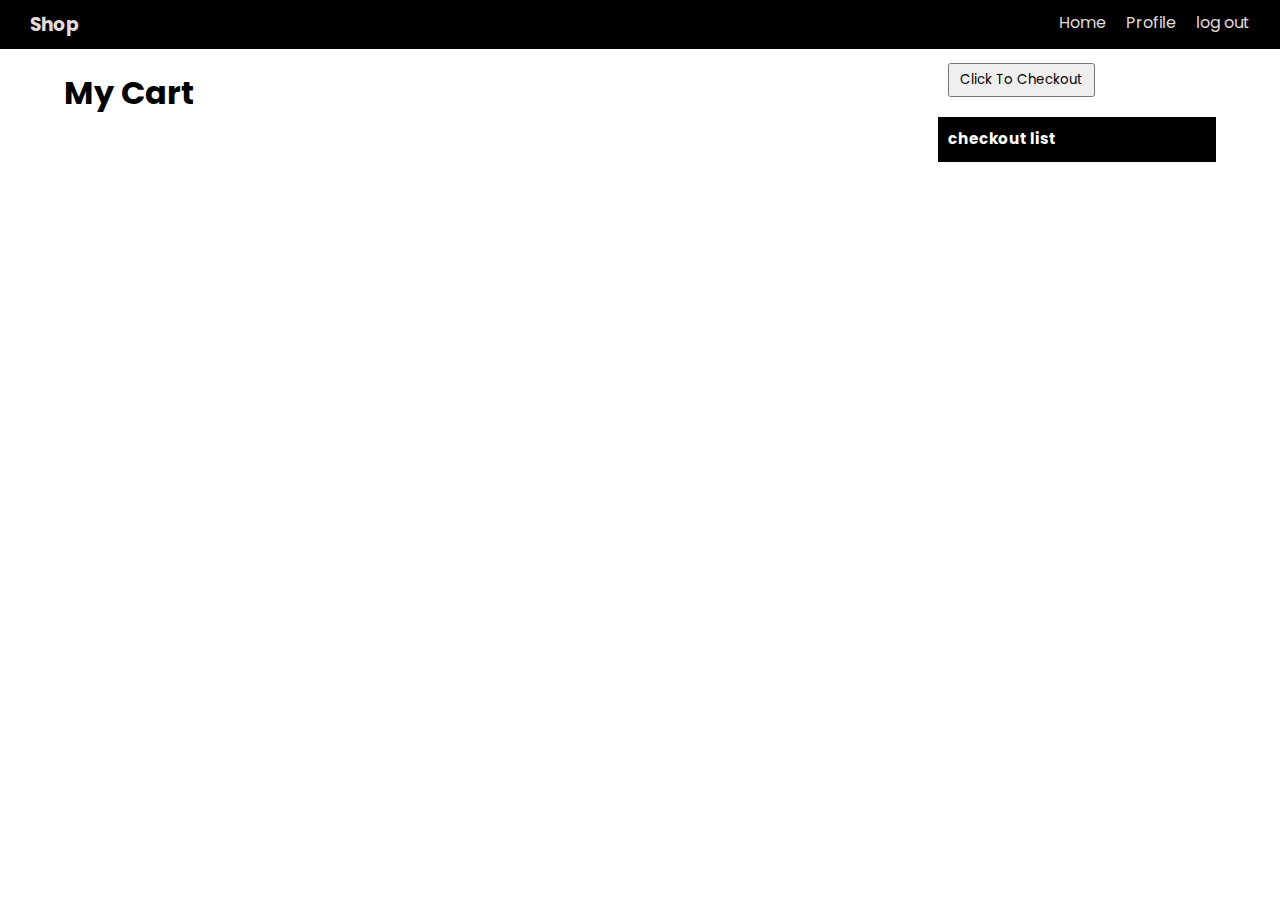
<file: mycart/index.html>
<!DOCTYPE html>
<html lang="en">
<head>
    <meta charset="UTF-8">
    <meta http-equiv="X-UA-Compatible" content="IE=edge">
    <meta name="viewport" content="width=device-width, initial-scale=1.0">
    <link rel="preconnect" href="https://fonts.googleapis.com">
<link rel="preconnect" href="https://fonts.gstatic.com" crossorigin>
<link href="https://fonts.googleapis.com/css2?family=Poppins:wght@300&display=swap" rel="stylesheet">
<link rel="stylesheet" href="style.css">
    <title>Document</title>
</head>
<body>
    <div class="container">
        <nav>
            <div class="navbar">
                <div class="left-side"><h3><a href="../shop/shop.html">Shop</a></h3></div>
                <div class="right-side">
                    <a href="../shop/shop.html">Home</a>
                    <a href="../profile/index.html">Profile</a>
                    <a href="../index.html">log out</a>
                </div>
            </div>
        </nav>
        <div class="secondpart">
            <div class="heading">
                <h1>My Cart</h1>
            </div>
            <div class="main">
                <div class="mycart">
                    
                    
                </div>
                <div class="checkpage">
                    <h3>checkout list</h3>
                    <div class="checkout">
                    
                        
                    
                    </div>
                    <div id="pricetag">
                        <p id="total"></p>
                        <button id="clickcheckout">Click To Checkout</button>
                    </div>
                    
                </div>
                
            </div>
            
        </div>
        
        
    </div>

    <script src="https://checkout.razorpay.com/v1/checkout.js"></script>
    <script src="./script.js"></script>
</body>
</html>
</file>
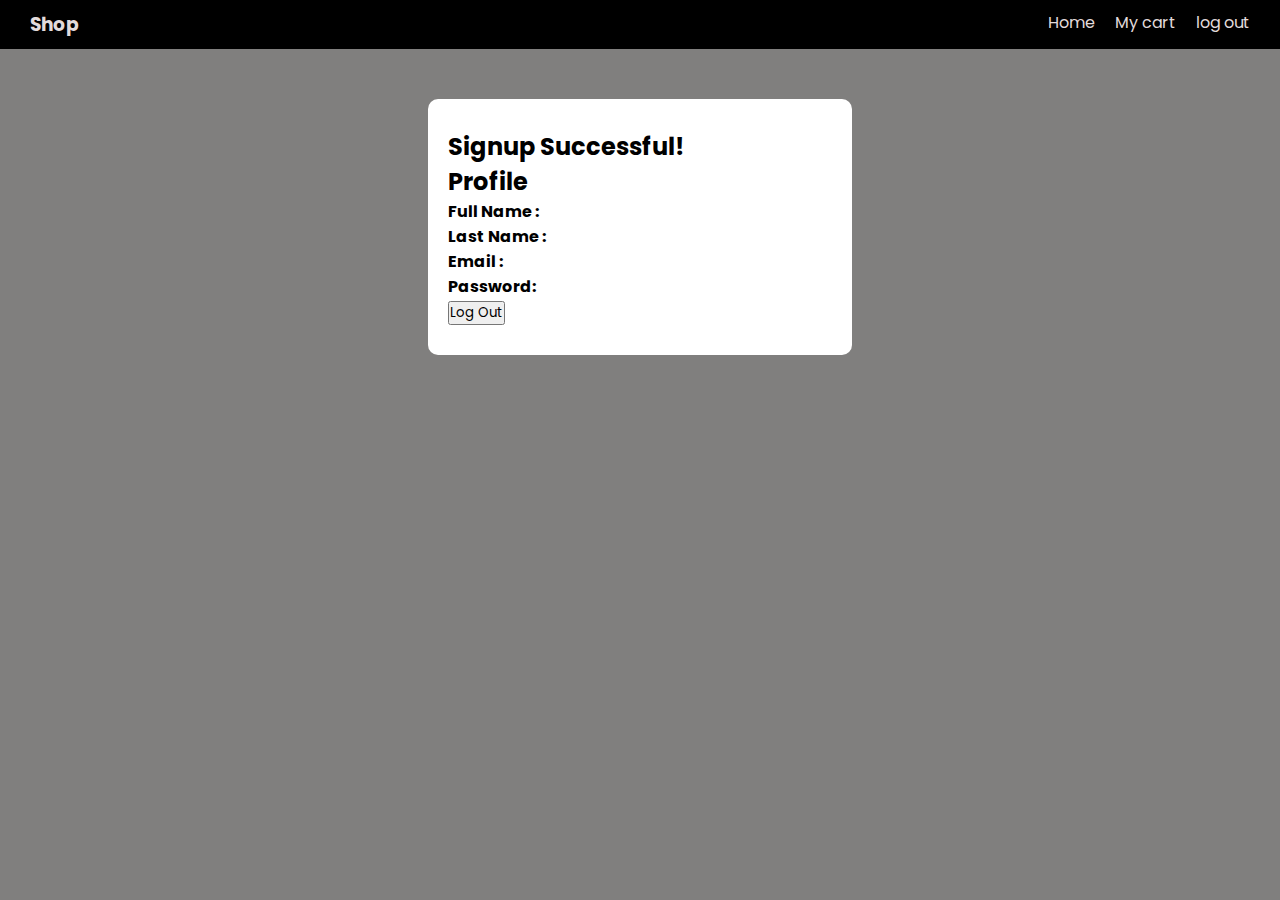
<file: profile/index.html>
<!DOCTYPE html>
<html lang="en">
<head>
    <meta charset="UTF-8">
    <meta http-equiv="X-UA-Compatible" content="IE=edge">
    <meta name="viewport" content="width=device-width, initial-scale=1.0">
    <link rel="preconnect" href="https://fonts.googleapis.com">
<link rel="preconnect" href="https://fonts.gstatic.com" crossorigin>
<link href="https://fonts.googleapis.com/css2?family=Poppins:wght@300&display=swap" rel="stylesheet">
<link rel="stylesheet" href="style.css">
    <title>Document</title>
</head>
<body>
    <nav>
        <div class="navbar">
            <div class="left-side"><h3><a href="../shop/shop.html">Shop</a></h3></div>
            <div class="right-side">
                <a href="../shop/shop.html">Home</a>
                <a href="../mycart/index.html">My cart</a>
                <a href="../index.html">log out</a>
            </div>
        </div>
    </nav>
   <div class="container">
    
        <h2 id="s">Signup Successful!</h2>
        <div class="profile">
            <h2>Profile</h2>
            <div class="fullname a">
                <h4>Full Name : </h4><span id="fname"></span>
            </div>
            <div class="lastname a">
                <h4>Last Name : </h4><span id="lname"></span>
            </div>
            <div class="fullemail a">
                <h4>Email : </h4><span id="email"></span>
            </div>
            <div class="password a">
                <h4>Password: </h4><span id="password"></span>
            </div>
            <button id="logbtn">Log Out</button>
        </div>
        
   </div>

    <script src="./script.js"></script>
</body>
</html>
</file>
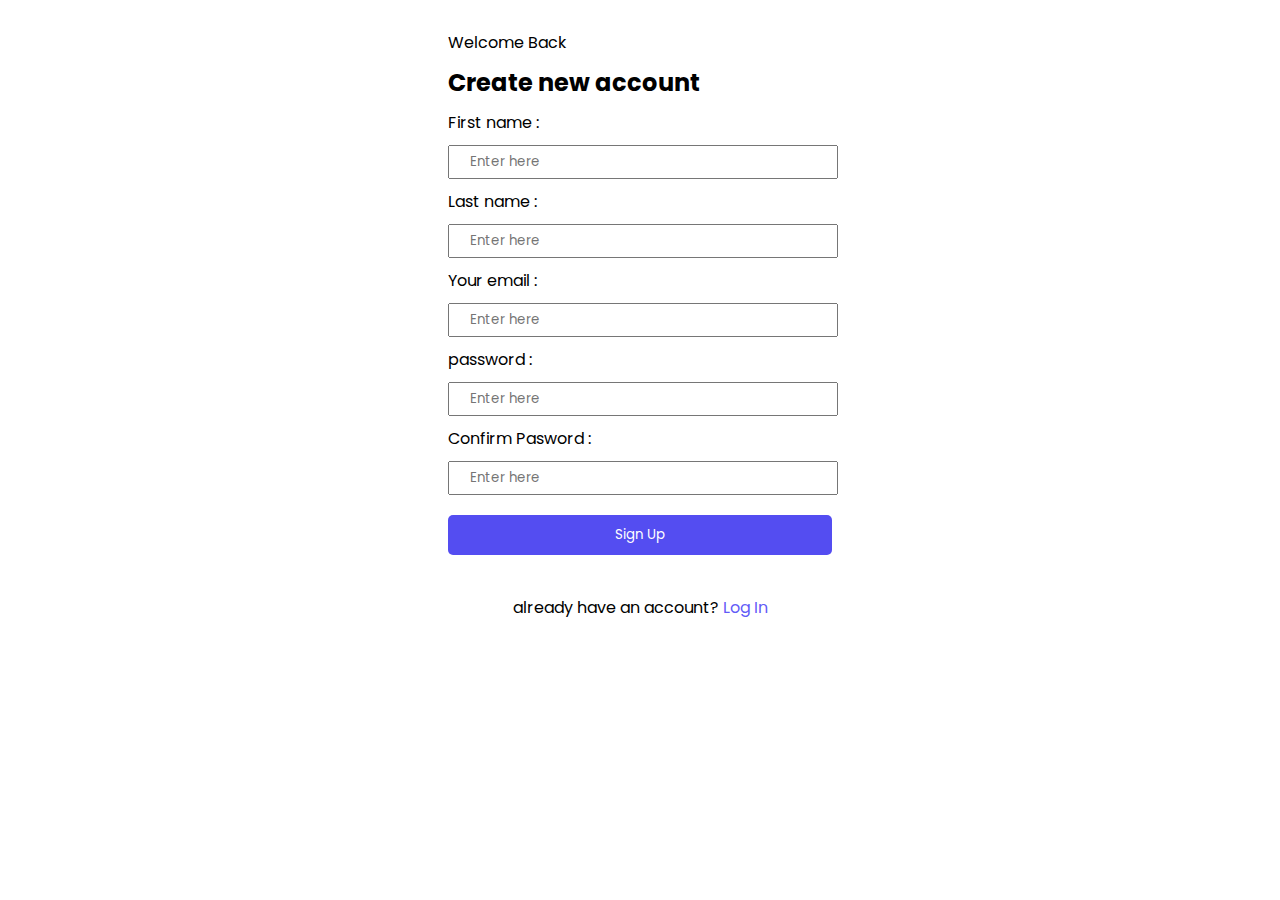
<file: signup/index.html>
<!DOCTYPE html>
<html lang="en">
<head>
    <meta charset="UTF-8">
    <meta http-equiv="X-UA-Compatible" content="IE=edge">
    <meta name="viewport" content="width=device-width, initial-scale=1.0">
    <link rel="preconnect" href="https://fonts.googleapis.com">
    <link rel="preconnect" href="https://fonts.gstatic.com" crossorigin>
    <link href="https://fonts.googleapis.com/css2?family=Poppins:wght@300&display=swap" rel="stylesheet">
    <link rel="stylesheet" href="style.css">
    <title>Document</title>
</head>
<body>
    <div class="container">
        <form class="signuppage">

           

            <p>Welcome Back</p>
            <h2 id="sign">Create new account</h2>
    
            <label for="name">First name :</label>
            <input type="text" id="firstName" class="fname" placeholder="Enter here">
            <label for="name">Last name :</label>
            <input type="text" id="lastName" class="lname" placeholder="Enter here">
            <label for="email">Your email :</label>
            <input type="email" id="email" class="email" placeholder="Enter here">
            <label for="password">password :</label>
            <input type="password" id="password" class="pass" placeholder="Enter here">
            <label for="cpassword">Confirm Pasword :</label>
            <input type="password" id="confirmPassword" class="cpass" placeholder="Enter here">
    
            <button type="button" id="signupBtn">Sign Up</button>
    
            
        </form>
        <div class="bottom">
             <div id="error-message" style="color: red;"></div>
        <p>already have an account?<span id="loginRedirect"> Log In</span></p>
        </div>
        
    </div>

    <script src="./script.js"></script>
</body>
</html>
</file>
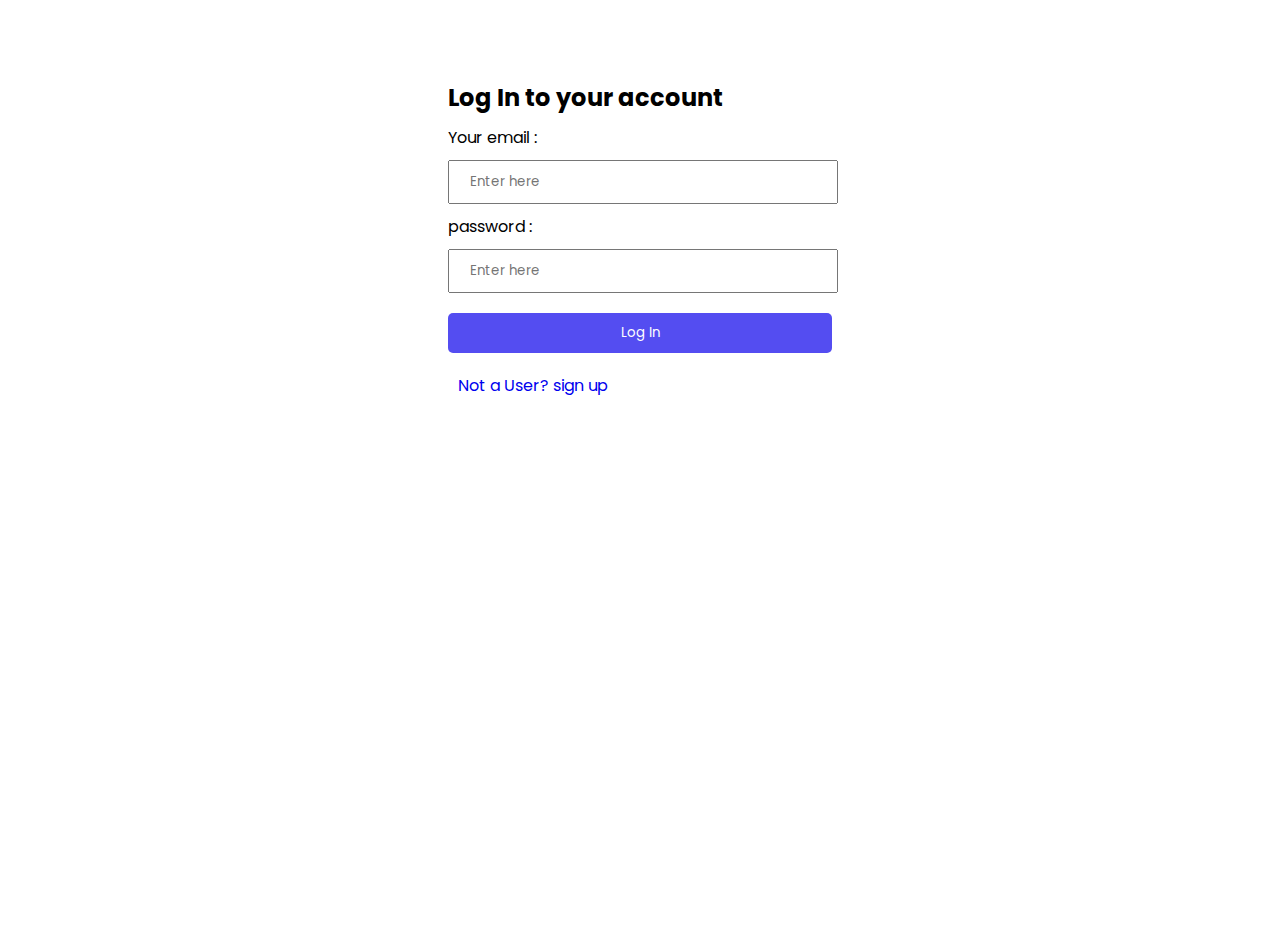
<file: login/login.html>
<!DOCTYPE html>
<html lang="en">
<head>
    <meta charset="UTF-8">
    <meta http-equiv="X-UA-Compatible" content="IE=edge">
    <meta name="viewport" content="width=device-width, initial-scale=1.0">
    <link rel="preconnect" href="https://fonts.googleapis.com">
    <link rel="preconnect" href="https://fonts.gstatic.com" crossorigin>
    <link href="https://fonts.googleapis.com/css2?family=Poppins:wght@300&display=swap" rel="stylesheet">
    <link rel="stylesheet" href="style.css">
    <title>Document</title>
</head>
<body>
    <div class="container">
        <form class="signuppage">

           
            <h2 id="sign">Log In to your account</h2>
    
        
            <label for="email">Your email :</label>
            <input type="email" id="email" class="email" placeholder="Enter here">
            <label for="password">password :</label>
            <input type="password" id="password" class="pass" placeholder="Enter here">
    
            <button type="button" id="signupbtn">Log In</button>
    
            <a href="../signup/index.html" id="signUpRedirect">Not a User? sign up</a>
        
    </div>

    <script src="./script.js"></script>
</body>
</html>
</file>
<file: mycart/style.css>
*{
    margin: 0;
    padding: 0;
    font-family: 'Poppins', sans-serif;
}

/* container */
.secondpart{
    width: 90%;
    margin: 20px auto;
}
/* navbar */
.navbar{
    position: sticky;
    background-color: black;
    display: flex;
    justify-content: space-between;
    padding: 10px 30px;
    
}
.navbar a{
    color: white;
    text-decoration: none;
    color: rgb(226, 219, 219);
}
.right-side{
    display: flex;
    gap: 20px;
    color: rgb(178,178,178);
}
.right-side a{
    text-decoration: none;
}


/* main  */
.main{
    display: flex;
}
/* cart */
.mycart{
    display: grid;
    grid-template-columns: repeat(3, 1fr);
    margin: 20px 50px;
    gap: 20px;
    width: 75%;
}
#removecart{
    background-color: black;
    color: white;
    padding: 7px;
    border: none;
    width: 100%;
    cursor: pointer;
}

.cart{
    border: 1px solid black;
}
.img2{
    width: 100px;
}

/* checkout */
.checkpage{
    position: relative;
    display: flex;
    flex-direction: column;
    background-color: black;
    color: white;
    width: 25%;
    font-size: 13px;
    padding: 10px 10px;
}
#pricetag{
   position: absolute;
   font-size: 20px;
   color: red;
   bottom: 50px;
   height: 50px; 
}
#clickcheckout{
    padding: 5px 10px;
    width: 100%;
}
#clickcheckout:hover{
    background-color: red;
    color: white;
    border: none;
    border-radius: 5px;
}
.checkout{
    
    border: 1px solid black;
    display: flex;
    flex-direction: column;
    gap: 10px;
}
.list{
    display: flex;
    justify-content: space-between;
}
</file>
<file: profile/style.css>
*{
    margin: 0;
    padding: 0;
    font-family: 'Poppins', sans-serif;
}
body{
    height: 100vh;
    background-color: rgb(128, 127, 126);
  }
#error-message{
    margin-top: 10px;
}.navbar{
    position: sticky;
    background-color: black;
    display: flex;
    justify-content: space-between;
    padding: 10px 30px;
    
}
.navbar a{
    color: white;
    text-decoration: none;
    color: rgb(226, 219, 219);
}
.right-side{
    display: flex;
    gap: 20px;
    color: rgb(178,178,178);
}
.right-side a{
    text-decoration: none;
}

.container{
    width: 30%;
    border-radius: 10px;
    margin-top: 50px;
    margin-left:auto;
    margin-right: auto;
  padding: 30px 20px;
  background-color: white;
}
.signuppage{
    display: flex;
    flex-direction: column;
    gap: 10px;
}
input{
    width: 90%;
    padding: 5px 20px;
}
#signupbtn{
    margin-top: 10px;
   width: 100%;
   padding: 10px;
   background-color: #544df1;
   border: none;
   border-radius: 5px;
   color: white;
   cursor: pointer;
}
.bottom{
    display: flex;
    gap: 30px;
    flex-direction: column;
    align-items: center;
}
.signup, .err{
    margin-top: 10px;
    color: #625bf7;
}
</file>
<file: signup/style.css>
*{
    margin: 0;
    padding: 0;
    font-family: 'Poppins', sans-serif;
}
body{
    height: 100vh;
   
   
  }
#error-message{
    margin-top: 10px;
}
.container{
    width: 30%;
    border-radius: 10px;
    margin-left:auto;
    margin-right: auto;
  padding: 30px 20px;
  background-color: white;
}
.signuppage{
    display: flex;
    flex-direction: column;
    gap: 10px;
}
input{
    width: 90%;
    padding: 5px 20px;
}
#signupBtn{
    margin-top: 10px;
   width: 100%;
   padding: 10px;
   background-color: #544df1;
   border: none;
   border-radius: 5px;
   color: white;
   cursor: pointer;
}
.bottom{
    display: flex;
    gap: 30px;
    flex-direction: column;
    align-items: center;
}
#loginRedirect, .err{
    margin-top: 10px;
    color: #625bf7;
}
</file>
<file: login/style.css>
*{
    margin: 0;
    padding: 0;
    font-family: 'Poppins', sans-serif;
}
body{
    height: 100vh;
   
  }
#error-message{
    margin-top: 10px;
}
.container{
    width: 30%;
    border-radius: 10px;
    margin-top: 50px;
    margin-left:auto;
    margin-right: auto;
  padding: 30px 20px;
  background-color: white;
}
.signuppage{
    display: flex;
    flex-direction: column;
    gap: 10px;
}
input{
    width: 90%;
    padding: 10px 20px;
}
#signupbtn{
    margin-top: 10px;
   width: 100%;
   padding: 10px;
   background-color: #544df1;
   border: none;
   border-radius: 5px;
   color: white;
   cursor: pointer;
}
#signUpRedirect{
    padding: 10px;
    text-decoration: none;
}
#signUpRedirect:hover{
    background-color: rgb(179, 176, 176);
    color: rgb(8, 8, 8);
    border: none;
    border-radius: 5px;
}
</file>
